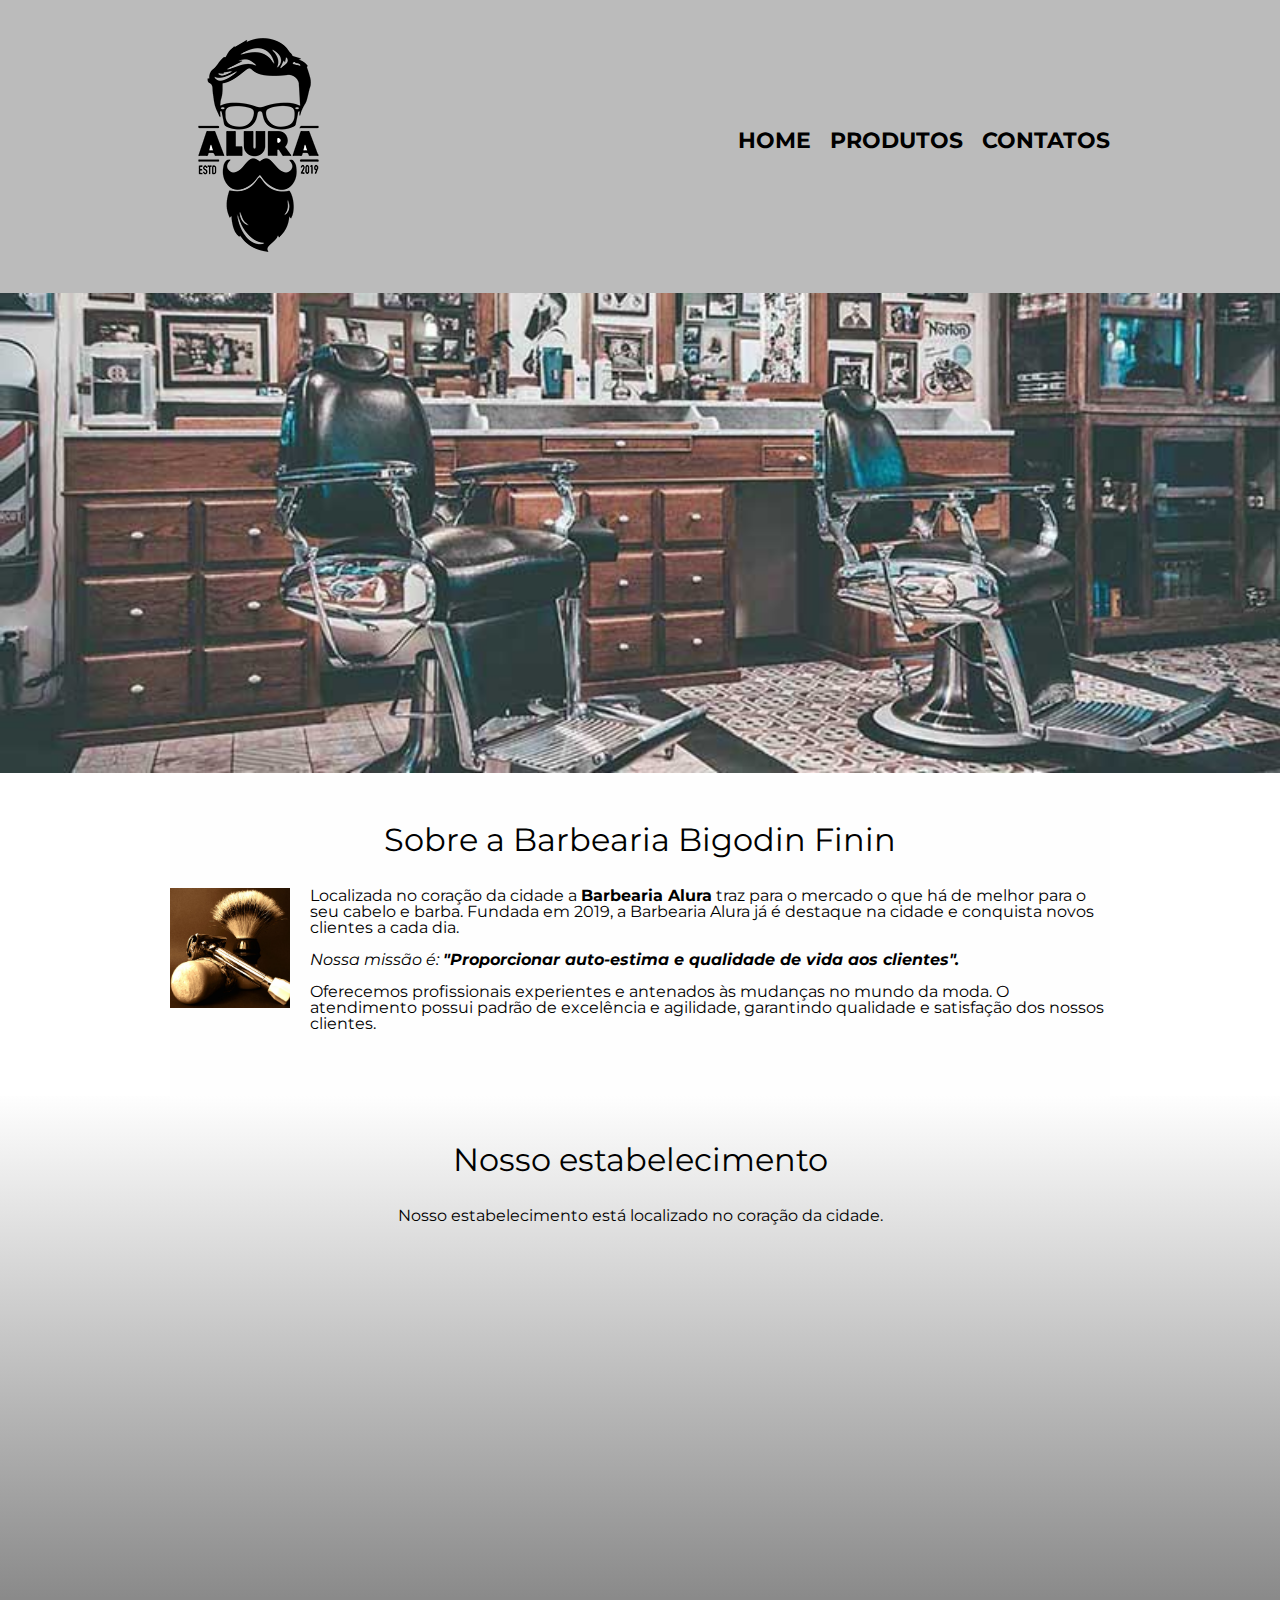
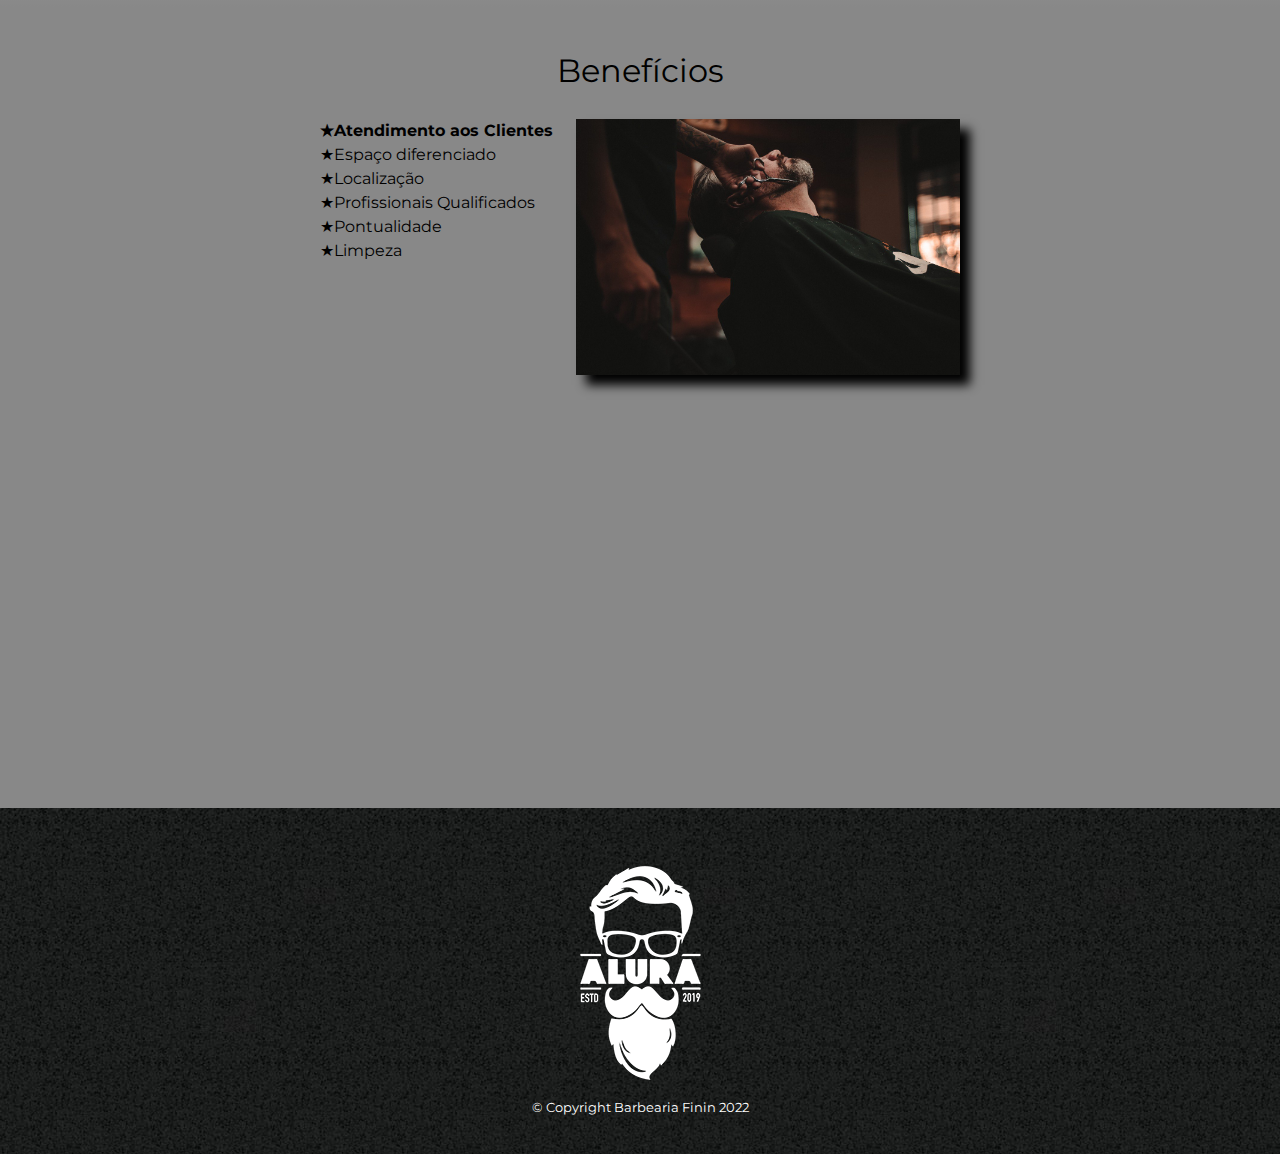
<file: index.html>
<!DOCTYPE html>

<html lang="pt-br"> 
    <head>      <!--Serve para passa as informações-->
        <link rel="stylesheet" href="reset.css">
        <meta charset="UTF-8">      <!-- Escolha do alfabeto a ser usado-->
        <meta name="viewport" content="width=device-width">
        <title>Barbearia Alura</title>      <!--Adicionar titulo na aba da pagina-->
        <link rel="stylesheet" href="style.css">    <!--Adicionar arquivo css-->
        <link rel="preconnect" href="https://fonts.googleapis.com">
        <link rel="preconnect" href="https://fonts.gstatic.com" crossorigin>
        <link href="https://fonts.googleapis.com/css2?family=Montserrat:wght@300;400;700&display=swap" rel="stylesheet">
    </head>

    <body>
        <header>
            <div class="caixa">
                <h1><img src="logo.png" alt="Logo da Barbearia Alura"></h1>
                <nav>
                    <ul>
                        <li><a href="index.html">Home</a></li>
                        <li><a href="produtos.html">Produtos</a></li>
                        <li><a href="contato.html">Contatos</a></li>
                    </ul>
                </nav>
            </div>
        </header>
        <img class="banner" src="banner.jpg">      <!-- Adicionar imagem --> 
        <main>
            <section class="principal">     <!--Cria divisões de conteudo na pagina-->
                <h2 class="titulo-principal">Sobre a Barbearia Bigodin Finin</h2>

                <img class="utensilios" src="utensilios.jpg" alt="Utensilios de um barbeiro.">

                <p>Localizada no coração da cidade a <strong>Barbearia Alura</strong> traz para o mercado o que há de
                melhor para o seu cabelo e barba. Fundada em 2019, a Barbearia Alura já é destaque 
                na cidade e conquista novos clientes a cada dia.</p>

                <p id="missao"><em>Nossa missão é: <strong>"Proporcionar auto-estima e qualidade de vida aos clientes".</strong></em></p>

                <p>Oferecemos profissionais experientes e antenados às mudanças no mundo da moda. 
                O atendimento possui padrão de excelência e agilidade, garantindo qualidade e 
                satisfação dos nossos clientes.</p>
                </section>

                <section class="mapa">
                    <h3 class="titulo-principal">Nosso estabelecimento</h3>
                    <p>Nosso estabelecimento está localizado no coração da cidade.</p>
                    <div class="mapa-conteudo">
                        <iframe src="https://www.google.com/maps/embed?pb=!1m18!1m12!1m3!1d3656.4483278365396!2d-46.63466568562861!3d-23.588249068469487!2m3!1f0!2f0!3f0!3m2!1i1024!2i768!4f13.1!3m3!1m2!1s0x94ce5a2b2ed7f3a1%3A0xab35da2f5ca62674!2sCaelum!5e0!3m2!1spt-BR!2sbr!4v1568814489656!5m2!1spt-BR!2sbr" width="100%" height="300" frameborder="0" style="border:0;" allowfullscreen=""
                        width="100%" height="300" style="border:0;" allowfullscreen="" loading="lazy" referrerpolicy="no-referrer-when-downgrade"></iframe>
                    </div>
                </section>

                <section class="beneficios">
                    <h3 class="titulo-principal">Benefícios</h3>
                    <div class="conteudo-beneficios">
                        <ul class="lista-beneficios">
                            <li class="itens">Atendimento aos Clientes</li>
                            <li class="itens">Espaço diferenciado</li>
                            <li class="itens">Localização</li>
                            <li class="itens">Profissionais Qualificados</li>
                            <li class="itens">Pontualidade</li>
                            <li class="itens">Limpeza</li>
                        </ul><img src="beneficios.jpg" class="imagem-beneficios">
                    </div>
                    <div class="video">
                        <iframe width="100%" height="315" src="https://www.youtube.com/embed/wcVVXUV0YUY" frameborder="0" allow="accelerometer; autoplay; encrypted-media; gyroscope; picture-in-picture" allowfullscreen></iframe>
                    </div>
                </section>
            </section>
        </main>

        <footer>
            <img src="logo-branco.png">
            <p class="copyright">&copy; Copyright Barbearia Finin 2022</p>
        </footer>
    </body>
</html>
</file>
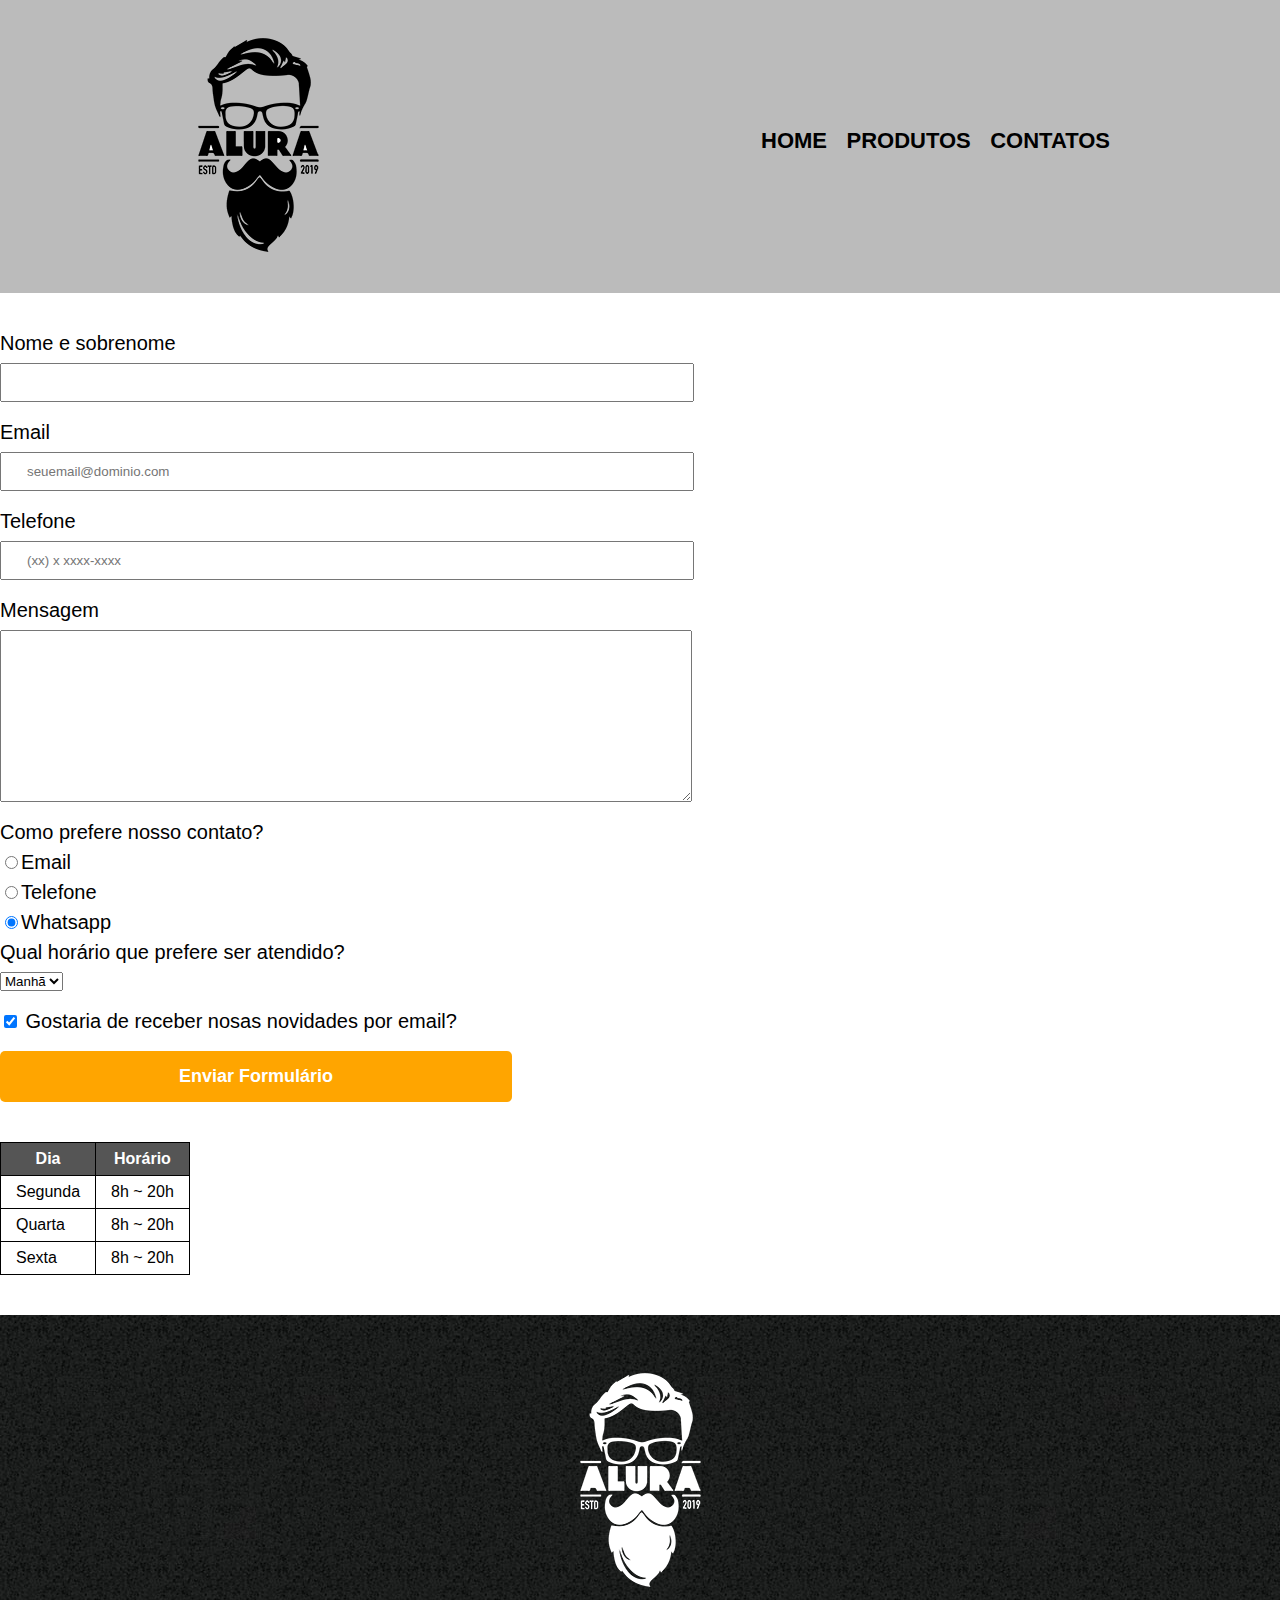
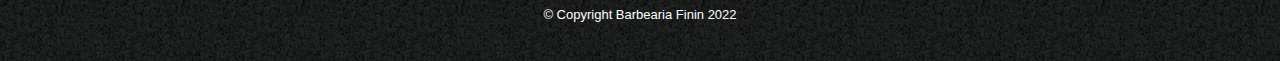
<file: contato.html>
<!DOCTYPE html>
<html>
    <head>
        <meta charset="UTF-8">
        <meta name="viewport" content="width=device-width">
        <title>Contatos - Barbearia Finin</title>
        <link rel="stylesheet" href="reset.css">
        <link rel="stylesheet" href="style.css">
    </head>
    <body>
        <header>
            <div class="caixa">
                <h1><img src="logo.png" alt="Logo da Barbearia Alura"></h1>
                
                <nav>
                    <ul>
                        <li><a href="index.html">Home</a></li>
                        <li><a href="produtos.html">Produtos</a></li>
                        <li><a href="contato.html">Contatos</a></li>
                    </ul>
                </nav>
            </div>
        </header>

        <main>
            <form>      <!--Para criar um formulário-->
                <label for="nomesobrenome">Nome e sobrenome</label>         <!--Sempre vou ter uma label e um input-->
                <input type="text" id="nomesobrenome" class="input-padrao" required>      <!--O input e o label são atrelados atraves do id e do for, com isso podemos clicar em cima da label para prencher a input-->

                <label for="email">Email</label>
                <input type="email" id="email" class="input-padrao" required placeholder="seuemail@dominio.com">

                <label for="telefone">Telefone</label>
                <input type="tel" id="telefone" class="input-padrao" required placeholder="(xx) x xxxx-xxxx">

                <label for="mensagem">Mensagem</label>
                <textarea cols="70" rows="10" id="mensagem" class="input-padrao"></textarea class="input-padrao" required>

                <fieldset>
                    <legend>Como prefere nosso contato?</legend>
                    <label for="radio-email"><input type="radio" name="contato" value="email" id="radio-email">Email</label>
                    
                    <label for="radio-telefone"><input type="radio" name="contato" value="telefone" id="radio-telefone">Telefone</label>
                    
                    <label for="radio-whatsapp"><input type="radio" name="contato" value="whatsapp" id="radio-whatsapp" checked>Whatsapp</label>
                </fieldset>

                

                <fieldset>
                    <legend>Qual horário que prefere ser atendido?</legend>
                    <select>
                        <option>Manhã</option>
                        <option>Tarde</option>
                        <option>Noite</option>
                    </select>
                </fieldset>

                <label class="checkbox"><input type="checkbox" checked> Gostaria de receber nosas novidades por email?</label>

                <input type="submit" value="Enviar Formulário" class="enviar"> <!--Para enviar formulário-->
            </form>

            <table>
                <thead>
                    <tr>
                        <th>Dia</th>
                        <th>Horário</th>
                    </tr>
                </thead>
                <tbody>
                    <tr>
                        <td>Segunda</td>
                        <td>8h ~ 20h</td>
                    </tr>
                    <tr>
                        <td>Quarta</td>
                        <td>8h ~ 20h</td>
                    </tr>
                    <tr>
                        <td>Sexta</td>
                        <td>8h ~ 20h</td>
                    </tr>
                </tbody>
            </table>


        </main>
        
        <footer>
            <img src="logo-branco.png " alt="Logo da Barbearia Alura">
            <p class="copyright">&copy; Copyright Barbearia Finin 2022</p>
        </footer>
    </body>
</html>
</file>
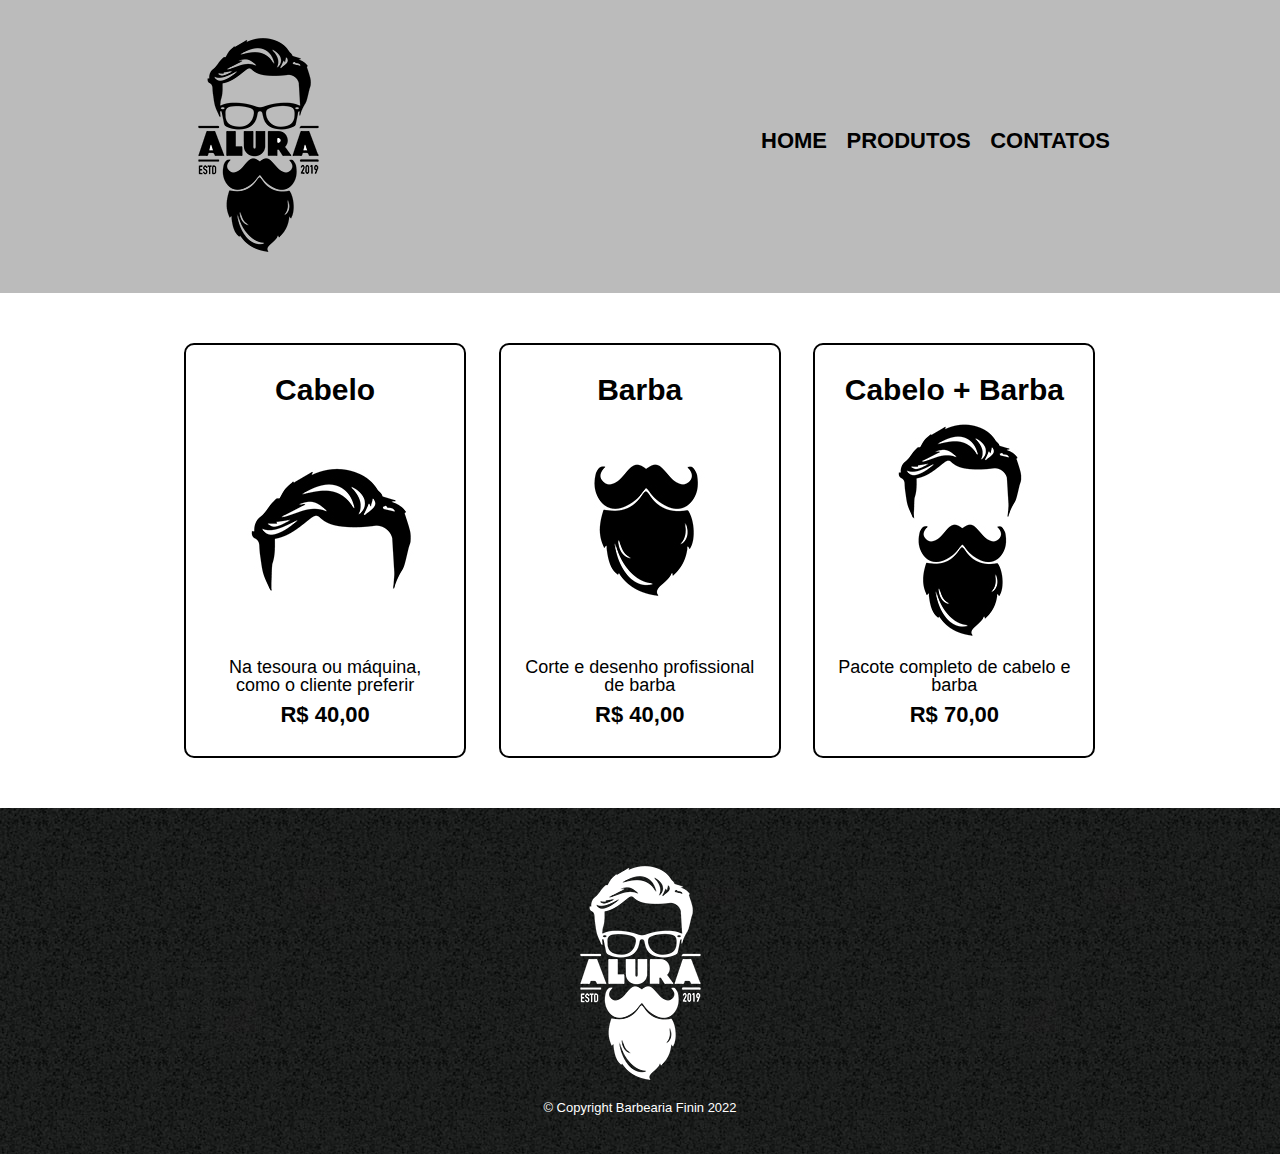
<file: produtos.html>
<!DOCTYPE html>
<html>
    <head>
        <meta charset="UTF-8">
        <meta name="viewport" content="width=device-width">
        <title>Produtos - Barbearia Finin</title>
        <link rel="stylesheet" href="reset.css">
        <link rel="stylesheet" href="style.css">
    </head>
    <body>
        <header>
            <div class="caixa">
                <h1><img src="logo.png"></h1>
                <nav>
                    <ul>
                        <li><a href="index.html">Home</a></li>
                        <li><a href="produtos.html">Produtos</a></li>
                        <li><a href="contato.html">Contatos</a></li>
                    </ul>
                </nav>
            </div>
        </header>
        <main>
            <ul class="produtos">
                <li>
                    <h2>Cabelo</h2>
                    <img src="cabelo.jpg">
                    <p class="produto-descricao">Na tesoura ou máquina, como o cliente preferir</p>
                    <p class="produto-preco">R$ 40,00</p>
                </li>
                <li>
                    <h2>Barba</h2>
                    <img src="barba.jpg">
                    <p class="produto-descricao">Corte e desenho profissional de barba</p>
                    <p class="produto-preco">R$ 40,00</p>
                </li>
                <li>
                    <h2>Cabelo + Barba</h2>
                    <img src="cabelo+barba.jpg">
                    <p class="produto-descricao">Pacote completo de cabelo e barba</p>
                    <p class="produto-preco">R$ 70,00</p>
                </li>
            </ul>
        </main>
        <footer>
            <img src="logo-branco.png">
            <p class="copyright">&copy; Copyright Barbearia Finin 2022</p>
        </footer>
    </body>
</html>
</file>
<file: style.css>
body{
    font-family: 'Montserrat', sans-serif;
}

header {
    background: #BBBBBB;
    padding: 20px 0;
}

.caixa { 
    position: relative;     /*posicionamento*/
    width: 940px;
    margin: 0 auto;     /*calcula margem automaticamente*/
}

nav {
    position: absolute;     /*posicionamento*/
    top: 110px;
    right: 0 ;
}

nav li {
    display: inline;
    margin: 0 0 0 15px;
}

nav a {
    text-transform: uppercase;
    color: #000000;
    font-weight: bold;
    font-size: 22px;
    text-decoration: none;
}

nav a:hover {     /*quando o mouse estiver por cima do menu de navegação*/
    color: #C78C19;        /*quando passo o mouse por cima fica azul*/
    text-decoration: underline;         /*quando passo o mouse por cima fica sublinhado*/
}

.produtos {
    width: 940px;
    margin: 0 auto;
    padding: 50px 0;
}

.produtos li {
    display: inline-block;   
    text-align: center;
    width: 30%;
    vertical-align: top;
    margin: 0 1.5%;
    padding: 30px 20px;
    box-sizing: border-box;
    border: 2px solid #000000; /*Consigo colocar borda em qualqer elemento*/
    border-radius: 10px;
}

.produtos li:hover {
    border-color: #C78C19;
}

.produtos li:active {       /*altera quando clico no item*/
    border-color: #088C19;
}

.produtos li:hover h2 {
    font-size: 34px;
}

.produtos h2 {
    font-size: 30px;
    font-weight: bold;
}

.produto-descricao {
    font-size: 18px;
}

.produto-preco {
    font-size: 22px;
    font-weight: bold;
    margin-top: 10px;
}

footer {
    text-align: center;
    background: url("bg.jpg");
    padding: 40px 0;
}
.copyright {
    color: #FFFFFF;
    font-size: 13px;
    margin-top: 20px 0 0;
}

/*Formatação do formulario*/
form {
    margin: 40px 0;
}

form label, form legend {
    display: block;
    font-size: 20px;
    margin: 0 0 10px;
}

.input-padrao {
    display: block;
    margin: 0 0 20px;
    padding: 10px 25px;
    width: 50%;
}

.checkbox{
    margin: 20px 0px;
}

.enviar {
    width: 40%;
    padding: 15px 0;
    background: orange;
    color: white;
    font-weight: bold;
    font-size: 18px;
    border: none;
    border-radius: 5px;
    transition: 1s all; /*todas as transições demoram 1s para acontecer */
    cursor: pointer;
}

.enviar:hover {
    background: darkorange;
    transform: scale(1.2);  /*aumenta o botao em 20% */
}

table {
    margin: 20px 0 40px;
}

thead {
    background: #555555;
    color: white;
    font-weight: bold;
}

td, th {
    border: 1px solid #000000;
    padding: 8px 15px;
}

/*css da pagina inicial */

.banner {
    width: 100%;
}

.titulo-principal {
    text-align: center;
    font-size: 2em;
    margin: 0 0 1em;
    clear: left;
}

.principal p {
    margin: 0 0 1em;
}

.principal strong {
    font-weight: bold;
}

.principal em {
    font-style: italic;
}

.utensilios {
    width: 120px;
    float: left; /*para fazer o texto flutuar ao lado do texto */
    margin: 0 20px 20px 0;
}

.imagembeneficios {
    width: 60%;
}

.mapa {
    padding: 3em 0;
    background: linear-gradient(#FEFEFE, #888888);
}

.mapa p {
    padding: 0 0 2em;
    text-align: center;
}

.mapa-conteudo {
    width: 940px;
    margin: 0 auto;
}

.principal {
    padding: 3em 0;
    background: #FEFEFE;
    width: 940px;
    margin: 0 auto;
}

.beneficios {
    padding: 3em 0;
    background: #888888;
}

.imagem-beneficios {
    width: 60%;
    opacity: 1;
    transition: 400ms;
    box-shadow: 10px 10px 10px 0 #000000;
}

.imagem-beneficios:hover {
    opacity: 0.3;
}

.conteudo-beneficios {
    width: 640px;
    margin: 0 auto;
}

.lista-beneficios {
    width: 40%;
    display: inline-block;
    vertical-align: top;
}

.itens {
    line-height: 1.5;
}

.itens:before {
    content: "★";
}

.itens:first-child {
    font-weight: bold;
}

.imagem-beneficios {
    width: 60%;
}

.video {
    width: 560px;
    margin: 2em auto;
}

@media screen and (max-width: 960px) {
    .produtos, .caixa, .conteudo-beneficios, .mapa-conteudo, .video {
        width: auto;
    }
    .principal {
        padding: 2%;
        width: auto;
    }

    h1 {
        text-align: center;
    }

    nav {
        position: static;
    }

    .lista-beneficios {
        width: 100%;
        text-align: center;
        margin-bottom: 3%;
    }
    .imagem-beneficios {
        width: 100%;
    }

    .produtos li {
        display: block; 
        width: auto;  
        margin-bottom: 5%;
    }
    nav li {
        display: block;
        margin: 4%;
        text-align: center;
    }

    form {
        margin-left: 8px;
        margin-right: 8px;
        text-align: center;
        justify-content: center;
        align-items: center;
    }

    table{
        align-items: center;
        margin: 0 auto;
        margin-bottom: 5%;
    }
    .enviar {
        width: 100%;
        font-size: 16px;
    }
    .input-padrao {
        margin: 0 auto;
        width: 80%;
    }
}
</file>
